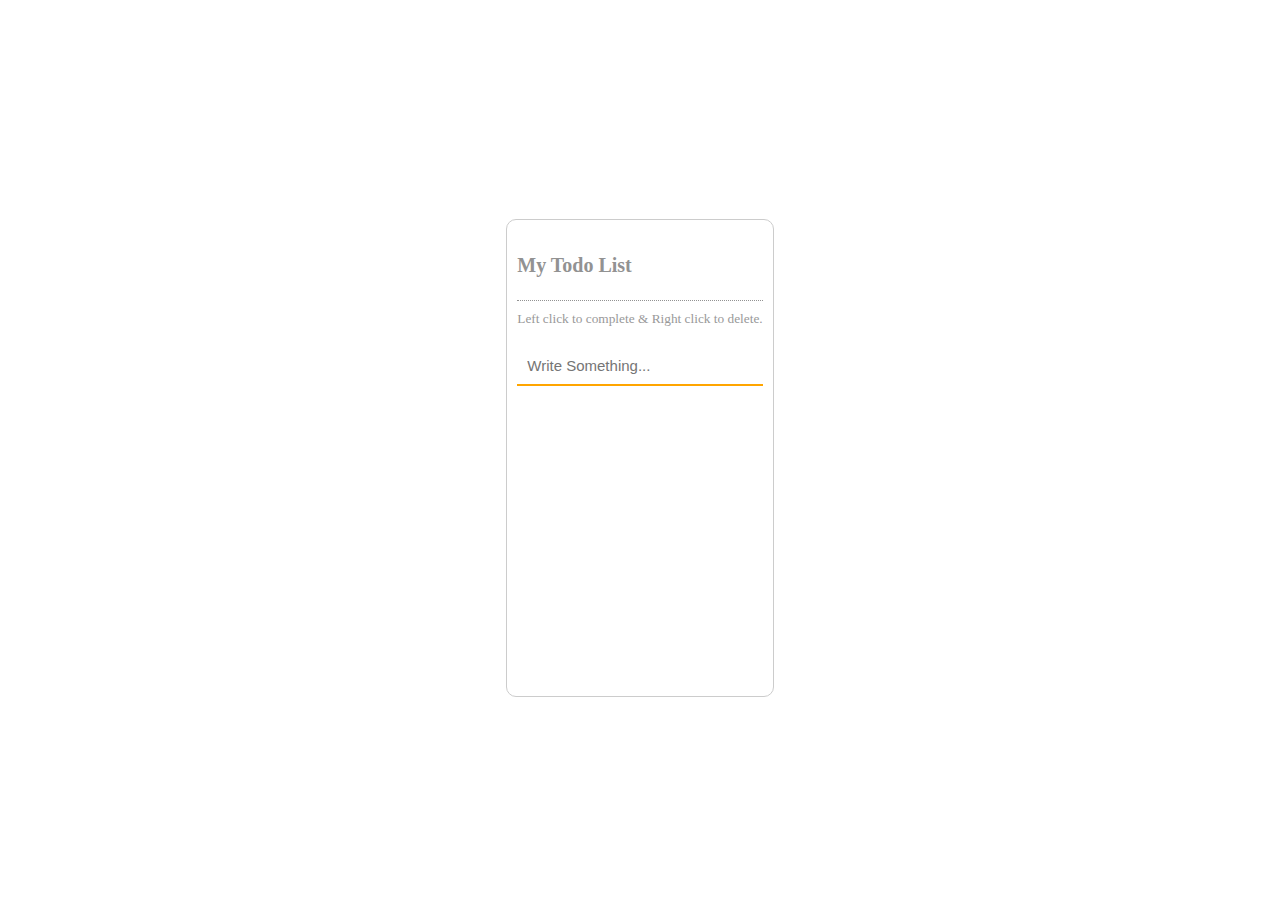
<file: l10todolist/index.html>
<!DOCTYPE html>
<html>
<head>
    <title>Todo List</title>
    <link rel="stylesheet" href="https://cdnjs.cloudflare.com/ajax/libs/font-awesome/6.2.0/css/all.min.css" integrity="sha512-xh6O/CkQoPOWDdYTDqeRdPCVd1SpvCA9XXcUnZS2FmJNp1coAFzvtCN9BmamE+4aHK8yyUHUSCcJHgXloTyT2A==" crossorigin="anonymous" referrerpolicy="no-referrer" />
    <link href="style.css" rel="stylesheet" type="text/css">
</head>
<body>
    
    <div class="container">

        <h3>My Todo List</h3>
        <small>Left click to complete & Right click to delete.</small>

        <form id="form" class="form" action="" method="">
            <div class="form-group">
                <input type="text" name="textbox" id="textbox" class="form-control" placeholder="Write Something..." autocomplete="off">
            </div>
        </form>

        <ul id="list-group" class="list-group">
            <!-- <li class="done">Have to cook</li>
            <li>Have to read</li> -->
        </ul>

    </div>

    <script src="app.js" type="text/javascript"></script>
</body>
</html>
</file>
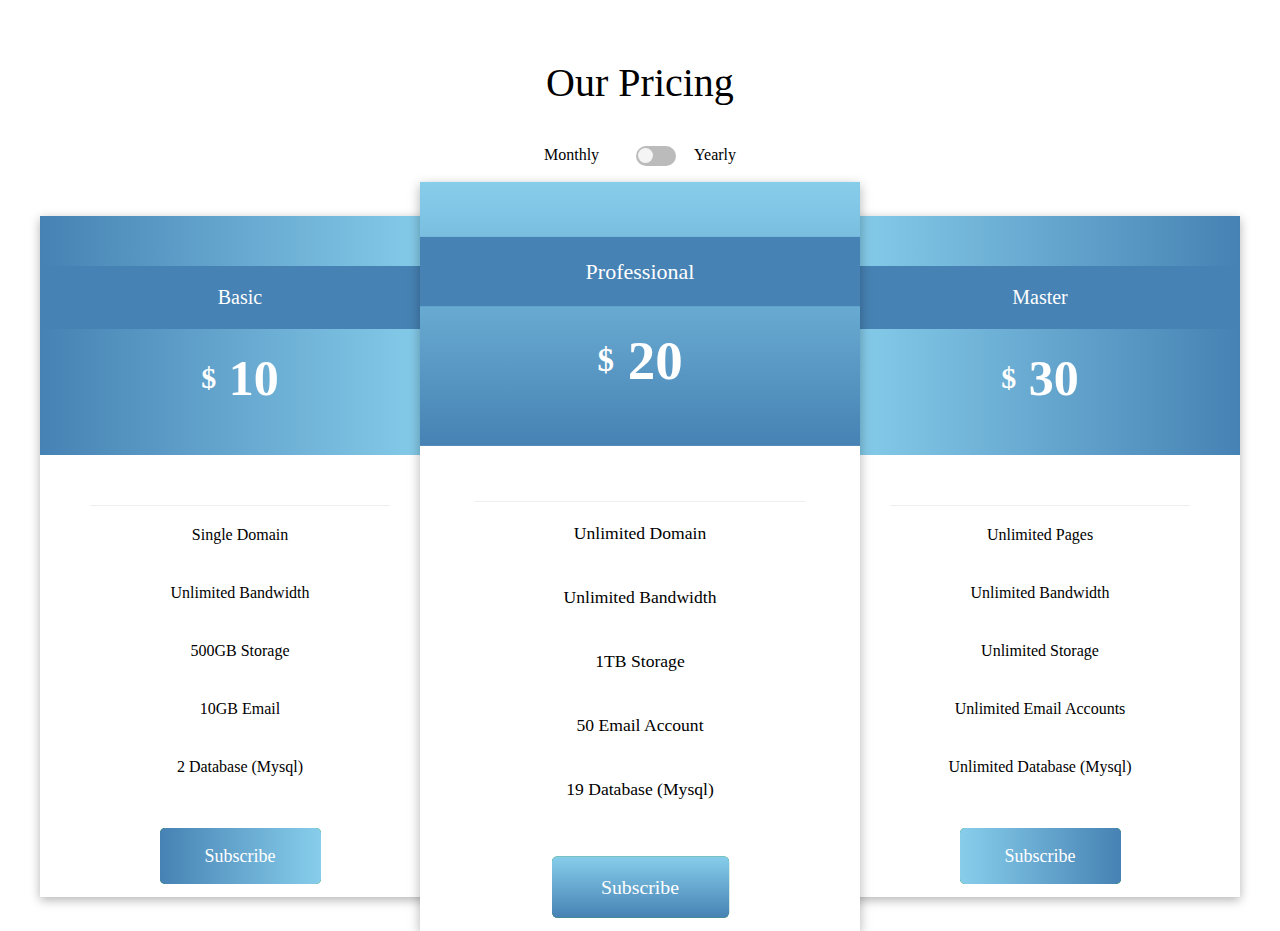
<file: l11pricingcardbox/index.html>
<!DOCTYPE html>
<html>
<head>
    <title>Pricing Card Box</title>
    <link href="style.css" rel="stylesheet" type="text/css">
</head>
<body>
   
    <div class="container">

        <div class="title">
            <h3>Our Pricing</h3>
            <div class="toggle-container">
                <p>Monthly</p>

                <input type="checkbox" name="toogle-checkbox" id="toggle-checkbox" class="toggle-checkbox">
                <label for="toggle-checkbox" id="toggle-label" class="toggle-label"><div class="ball"></div></label>

                <p>Yearly</p>
            </div>
        </div>

        <div class="price-container">

            <div class="price-box">

                <div class="box box1">
                     <p>Basic</p>
                     <h3><span>$</span><span id="basic"> 10</span></h3>
                </div>

                <div class="price-list">

                    <ul class="list-group">
                        <li>Single Domain</li>
                        <li>Unlimited Bandwidth</li>
                        <li>500GB Storage</li>
                        <li>10GB Email</li>
                        <li>2 Database (Mysql)</li>
                    </ul>

                    <a href="javascript:void(0);" class="btn btn1">Subscribe</a>

                </div>

            </div>


            <div class="price-box">

                <div class="box box2">
                     <p>Professional</p>
                     <h3><span>$</span><span id="prof"> 20</span></h3>
                </div>

                <div class="price-list">

                    <ul class="list-group">
                        <li>Unlimited Domain</li>
                        <li>Unlimited Bandwidth</li>
                        <li>1TB Storage</li>
                        <li>50 Email Account</li>
                        <li>19 Database (Mysql)</li>
                    </ul>

                    <a href="javascript:void(0);" class="btn btn2">Subscribe</a>

                </div>

            </div>


            <div class="price-box">

                <div class="box box3">
                     <p>Master</p>
                     <h3><span>$</span><span id="mst"> 30</span></h3>
                </div>

                <div class="price-list">

                    <ul class="list-group">
                        <li>Unlimited Pages</li>
                        <li>Unlimited Bandwidth</li>
                        <li>Unlimited Storage</li>
                        <li>Unlimited Email Accounts</li>
                        <li>Unlimited Database (Mysql)</li>
                    </ul>

                    <a href="javascript:void(0);" class="btn btn3">Subscribe</a>

                </div>

            </div>

        </div>

    </div>
    
    <script src="app.js" type="text/javascript"></script>
</body>
</html>
</file>
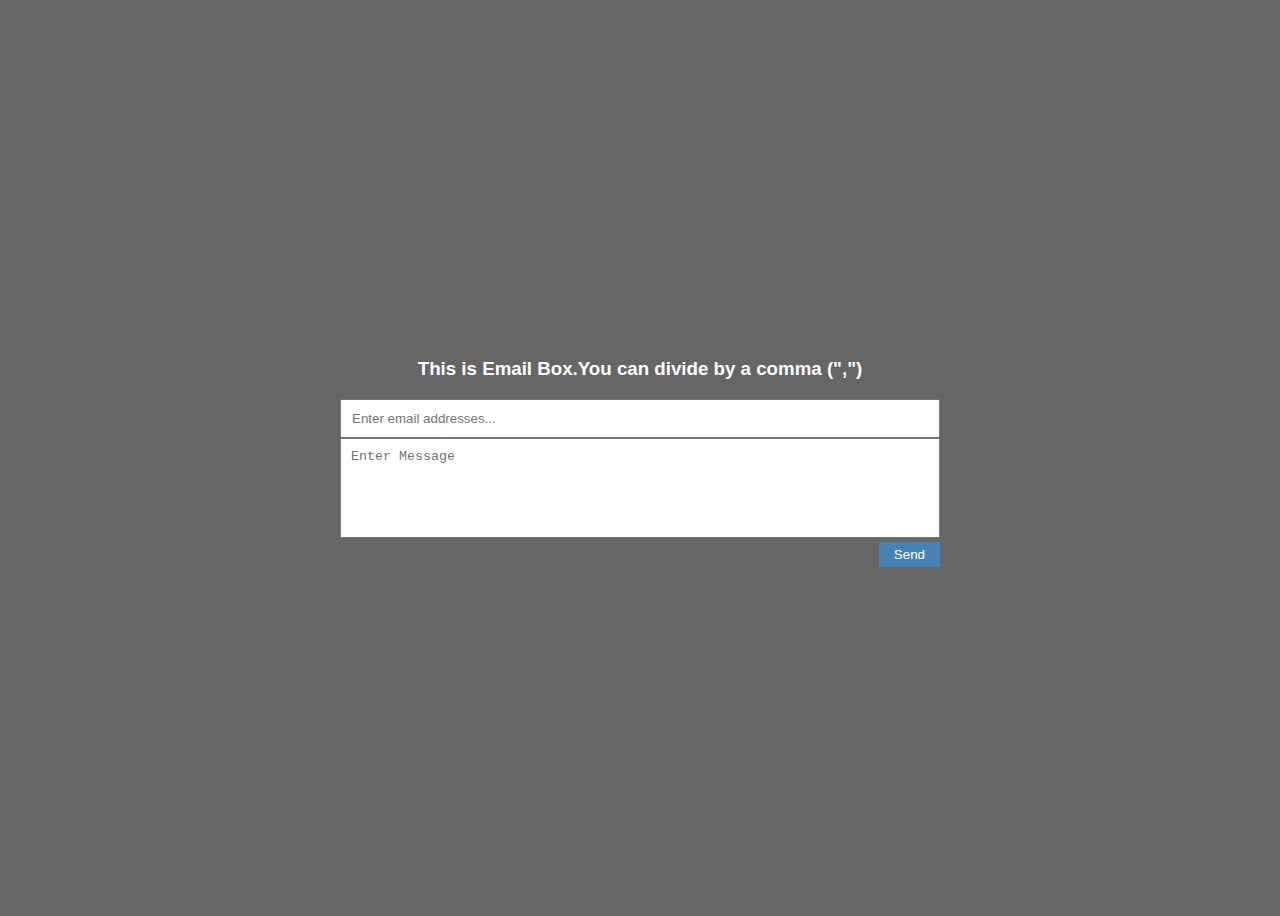
<file: l12emailbox/index.html>
<!DOCTYPE html>
<html>
<head>
    <title>Email Box</title>
    <link href="style.css" rel="stylesheet" type="text/css">
</head>
<body>
    
    <div class="container">
        <h3>This is Email Box.You can divide by a comma (",")</h3>

        <form class="form" action="" method="">
            <input type="text" name="emails[]" id="emails" class="form-control" placeholder="Enter email addresses...">
            <textarea class="form-control" placeholder="Enter Message"></textarea>
            <div class="justify-content-end">
                <button type="submit" class="btn">Send</button>
            </div>

            <div class="email-container">
                <!-- <span class="email-item">Sample One</span>
                <span class="email-item">Sample Two</span>
                <span class="email-item">Sample Three</span>
                <span class="email-item">Sample Four</span> -->
            </div>
        </form>
    </div>

    <script src="app.js" type="text/javascript"></script>
</body>
</html>
</file>
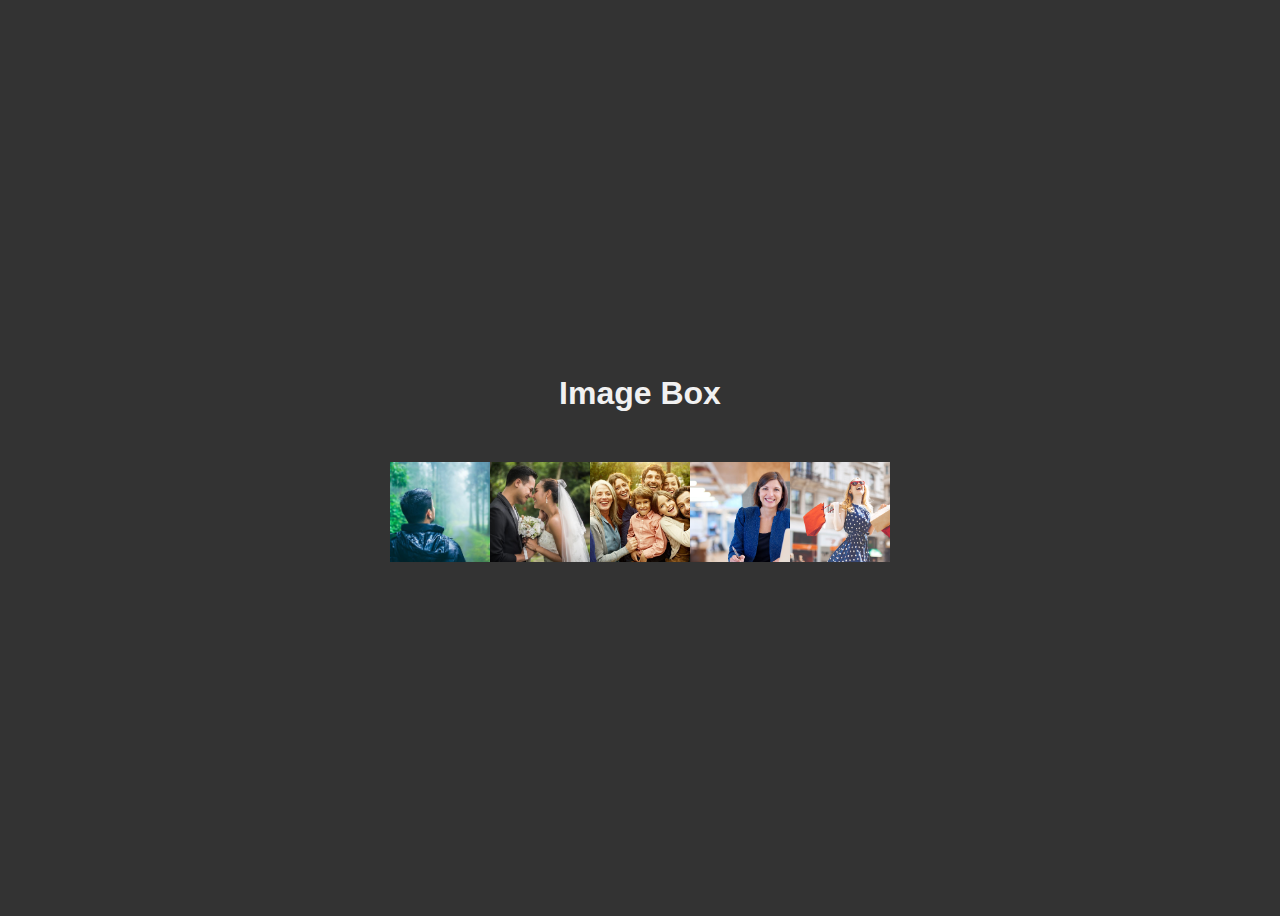
<file: l13imagebox/index.html>
<!DOCTYPE html>
<html>
<head>
    <title>Image Box</title>
    <link rel="stylesheet" href="https://cdnjs.cloudflare.com/ajax/libs/font-awesome/5.15.4/css/all.min.css" integrity="sha512-1ycn6IcaQQ40/MKBW2W4Rhis/DbILU74C1vSrLJxCq57o941Ym01SwNsOMqvEBFlcgUa6xLiPY/NS5R+E6ztJQ==" crossorigin="anonymous" referrerpolicy="no-referrer" />
    <link href="style.css" rel="stylesheet" type="text/css">
</head>
<body>
    
    <h1>Image Box</h1>

    <div class="container">

        <div class="imgbox">

            <img src="./img/photo1.jpg" class="img" alt="photo1">
            <button type="button" class="btn-close">&times;</button>
            <h3 class="title"><span>Beauty</span> Place</h3>

            <div class="content">
                <button type="button" class="btn"><i class="fas fa-bell"></i>Subscribe Now</button>
                <p>Lorem Ipsum is simply dummy text of the printing and typesetting industry.</p>
            </div>

        </div>

        <div class="imgbox">

            <img src="./img/photo2.jpg" class="img" alt="photo2">
            <button type="button" class="btn-close">&times;</button>
            <h3 class="title"><span>Beauty</span> Place</h3>

            <div class="content">
                <button type="button" class="btn"><i class="fas fa-bell"></i>Subscribe Now</button>
                <p>Lorem Ipsum is simply dummy text of the printing and typesetting industry.</p>
            </div>

        </div>

        <div class="imgbox">

            <img src="./img/photo3.jpg" class="img" alt="photo3">
            <button type="button" class="btn-close">&times;</button>
            <h3 class="title"><span>Beauty</span> Place</h3>

            <div class="content">
                <button type="button" class="btn"><i class="fas fa-bell"></i>Subscribe Now</button>
                <p>Lorem Ipsum is simply dummy text of the printing and typesetting industry.</p>
            </div>

        </div>

        <div class="imgbox">

            <img src="./img/photo4.jpg" class="img" alt="photo4">
            <button type="button" class="btn-close">&times;</button>
            <h3 class="title"><span>Beauty</span> Place</h3>

            <div class="content">
                <button type="button" class="btn"><i class="fas fa-bell"></i>Subscribe Now</button>
                <p>Lorem Ipsum is simply dummy text of the printing and typesetting industry.</p>
            </div>

        </div>

        <div class="imgbox">

            <img src="./img/photo5.jpg" class="img" alt="photo5">
            <button type="button" class="btn-close">&times;</button>
            <h3 class="title"><span>Beauty</span> Place</h3>

            <div class="content">
                <button type="button" class="btn"><i class="fas fa-bell"></i>Subscribe Now</button>
                <p>Lorem Ipsum is simply dummy text of the printing and typesetting industry.</p>
            </div>

        </div>

    </div>

    <script src="app.js" type="text/javascript"></script>
</body>
</html>
</file>
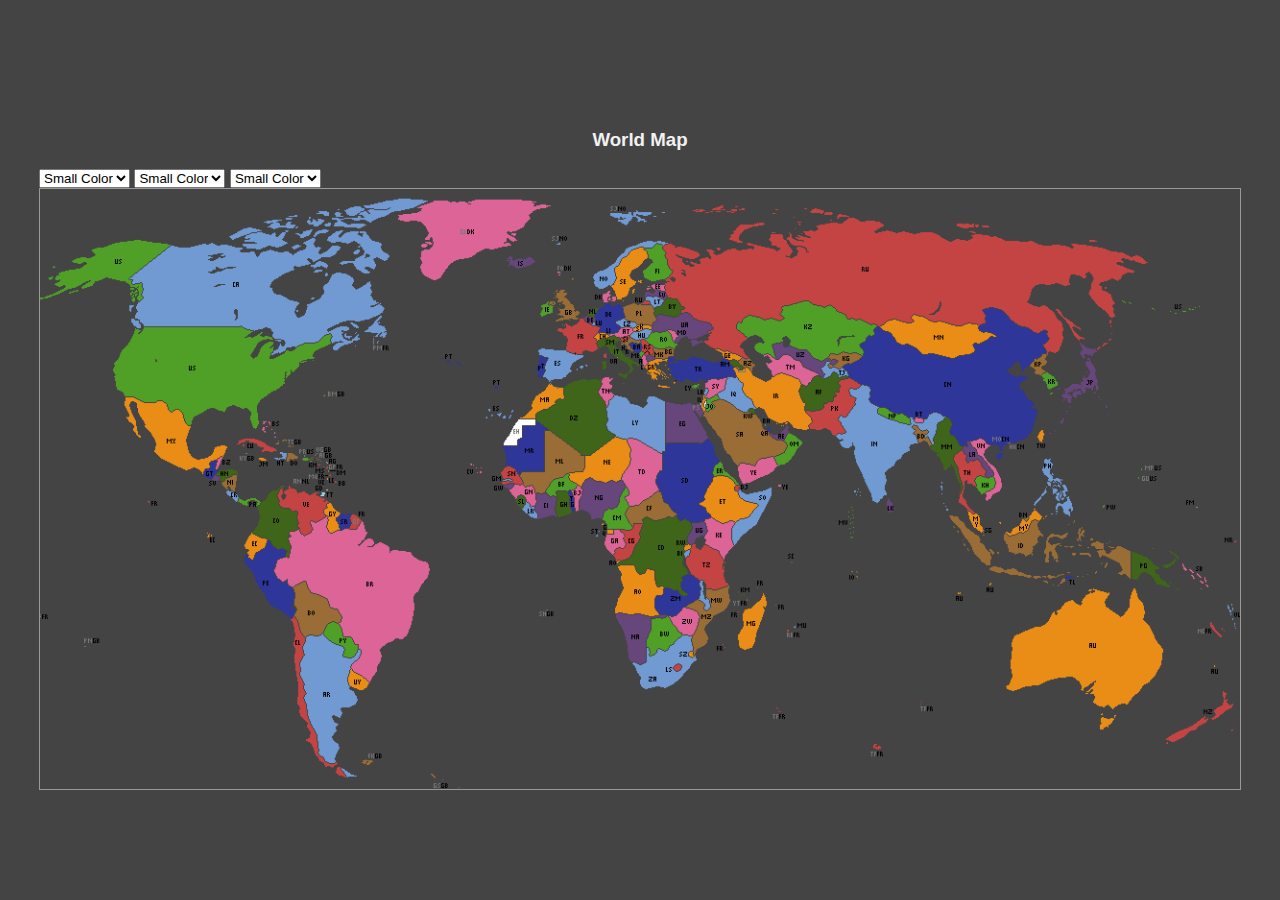
<file: l14clickposition/index.html>
<!DOCTYPE html>
<html>
<head>
    <title>Click Position</title>
    <link href="./style.css" rel="stylesheet" type="text/css">
</head>
<body>
    
    <div class="container">

        <h3>World Map</h3>

        <div>

            <select name="smallcolor" id="smallcolor" class="smallcolor">
                <option selected disabled>Small Color</option>
                <option value="red">Red</option>
                <option value="green">Green</option>
                <option value="blue">Blue</option>
                <option value="skyblue">Skyblue</option>
                <option value="steelblue">Steelblue</option>
                <option value="white">White</option>
                <option value="black">Black</option>
                <option value="pink">Pink</option>
                <option value="yellow">Yellow</option>
            </select>

            <select name="mediumcolor" id="mediumcolor" class="mediumcolor">
                <option selected disabled>Small Color</option>
                <option value="red">Red</option>
                <option value="green">Green</option>
                <option value="blue">Blue</option>
                <option value="skyblue">Skyblue</option>
                <option value="steelblue">Steelblue</option>
                <option value="white">White</option>
                <option value="black">Black</option>
                <option value="pink">Pink</option>
                <option value="yellow">Yellow</option>
            </select>

            <select name="largecolor" id="largecolor" class="largecolor">
                <option selected disabled>Small Color</option>
                <option value="red">Red</option>
                <option value="green">Green</option>
                <option value="blue">Blue</option>
                <option value="skyblue">Skyblue</option>
                <option value="steelblue">Steelblue</option>
                <option value="white">White</option>
                <option value="black">Black</option>
                <option value="pink">Pink</option>
                <option value="yellow">Yellow</option>
            </select>

        </div>

        <div class="map-container">
            <!-- <span class="circle"></span> -->
        </div>

    </div>

    <script src="./app.js" type="text/javascript"></script>
</body>
</html>
</file>
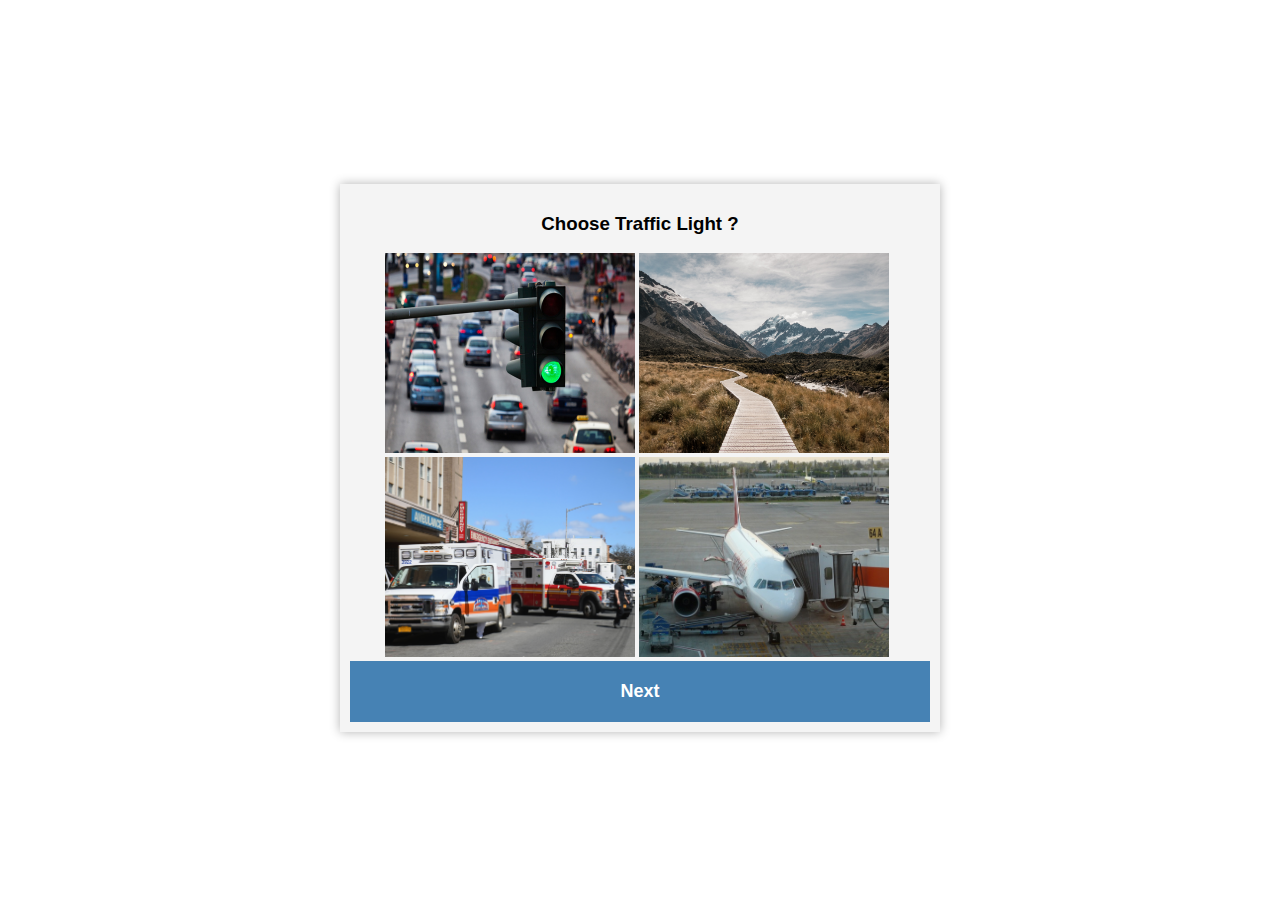
<file: l15verifyimagebox/index.html>
<!DOCTYPE html>
<html>
<head>
   <title>Verify Image Box</title>
   <link href="style.css" rel="stylesheet" type="text/css">
</head>
<body>
    
    <div class="container">

        <h3 class="question">Question Area</h3>

        <div class="imgbox">
            <input type="radio" id="a" name="answer" class="answer" hidden><label for="a"><img src="./img/traffic.jpg" alt="image" id="a_img"></label>
            <input type="radio" id="b" name="answer" class="answer" hidden><label for="b"><img src="./img/traffic.jpg" alt="image" id="b_img"></label>
            <input type="radio" id="c" name="answer" class="answer" hidden><label for="c"><img src="./img/traffic.jpg" alt="image" id="c_img"></label>
            <input type="radio" id="d" name="answer" class="answer" hidden><label for="d"><img src="./img/traffic.jpg" alt="image" id="d_img"></label>
        </div>

        <button type="button" class="btn">Next</button>

    </div>

    <script src="app.js" type="text/javascript"></script>
</body>
</html>
</file>
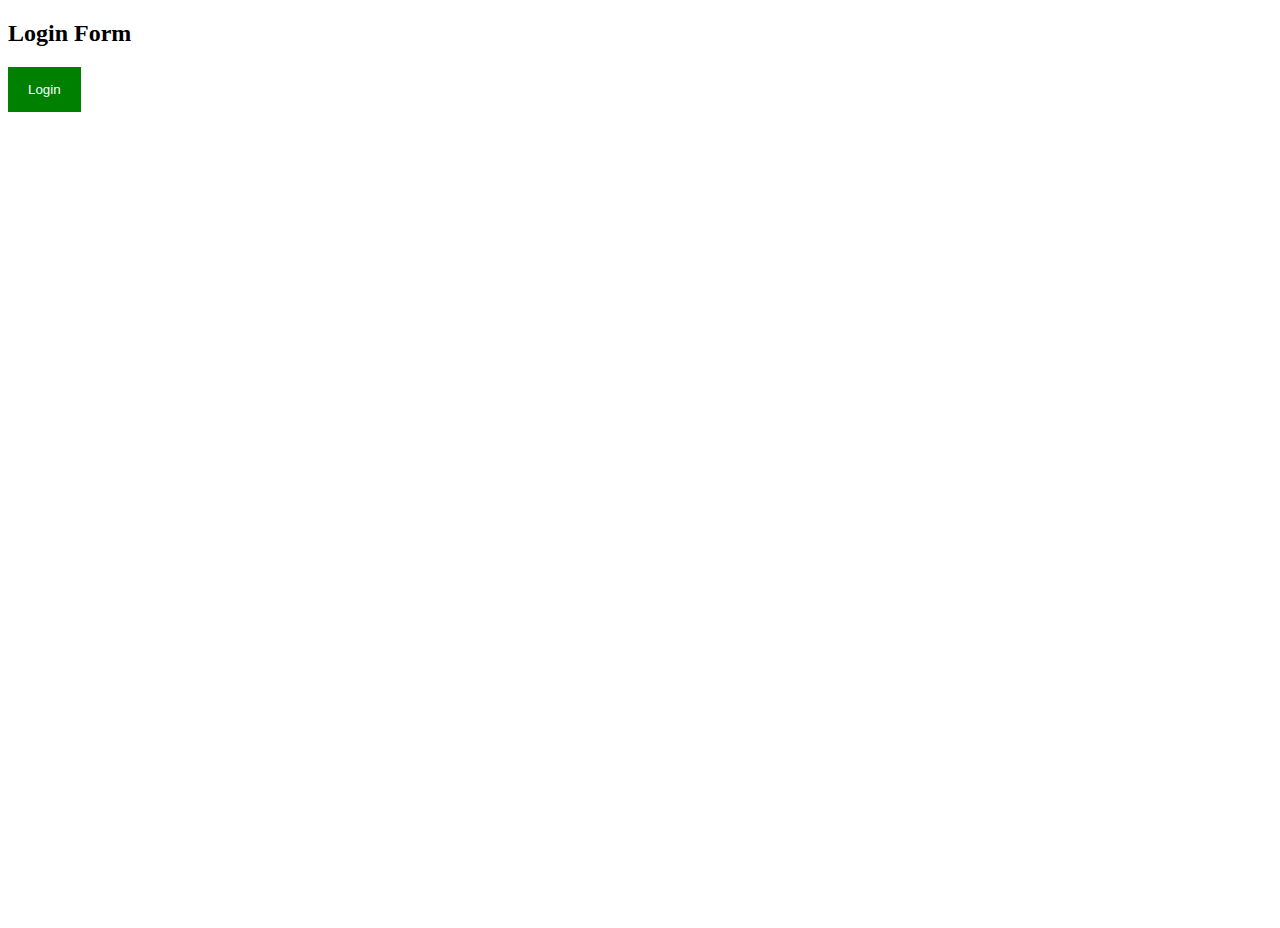
<file: l6modalbox/index.html>
<!DOCTYPE html>
<html>
<head>
    <title>Modal Box</title>
    <link href="style.css" rel="stylesheet" type="text/css">
</head>
<body>

    <div class="container">
        <h2>Login Form</h2>

        <button type="button" id="btn-modal" class="btn">Login</button>

        <!-- START MODAL AREA -->
            <!-- Start Login Modal -->
            <div id="loginmodal" class="modal fade">

                <div class="modal-dialog">
                    <div class="modal-content">

                        <div class="modal-header">
                            <span class="btn-close">&times;</span>
                            <img src="avatar.png" class="avatar" alt="avatar">
                        </div>

                        <div class="modal-body">
                            <form action="" method="">

                                <div class="form-group">
                                    <label for="username">Username</label>
                                    <input type="text" name="username" id="username" autocomplete="off" class="form-control" placeholder="Enter Username" required>
                                </div>

                                <div class="form-group">
                                    <label for="password">Password</label>
                                    <input type="password" name="username" id="password" autocomplete="off" class="form-control" placeholder="Enter Password" required>
                                </div>

                                <div class="d-grid">
                                    <button type="submit" class="btn">Login</button>
                                </div>

                                <label>
                                    <input type="checkbox" name="rememberme" id="rememberme" class="checkbox"> Remember Me
                                </label>

                            </form>
                        </div>

                        <div class="modal-footer">
                            <span class="forgot">Forgot <a href="javascript:void(0)">password?</a></span>
                        </div>

                    </div>
                </div>

            </div>
            <!-- End Login Modal -->
        <!-- END MODAL AREA -->
    </div>
    
    <script src="app.js" type="text/javascript"></script>
</body>
</html>
</file>
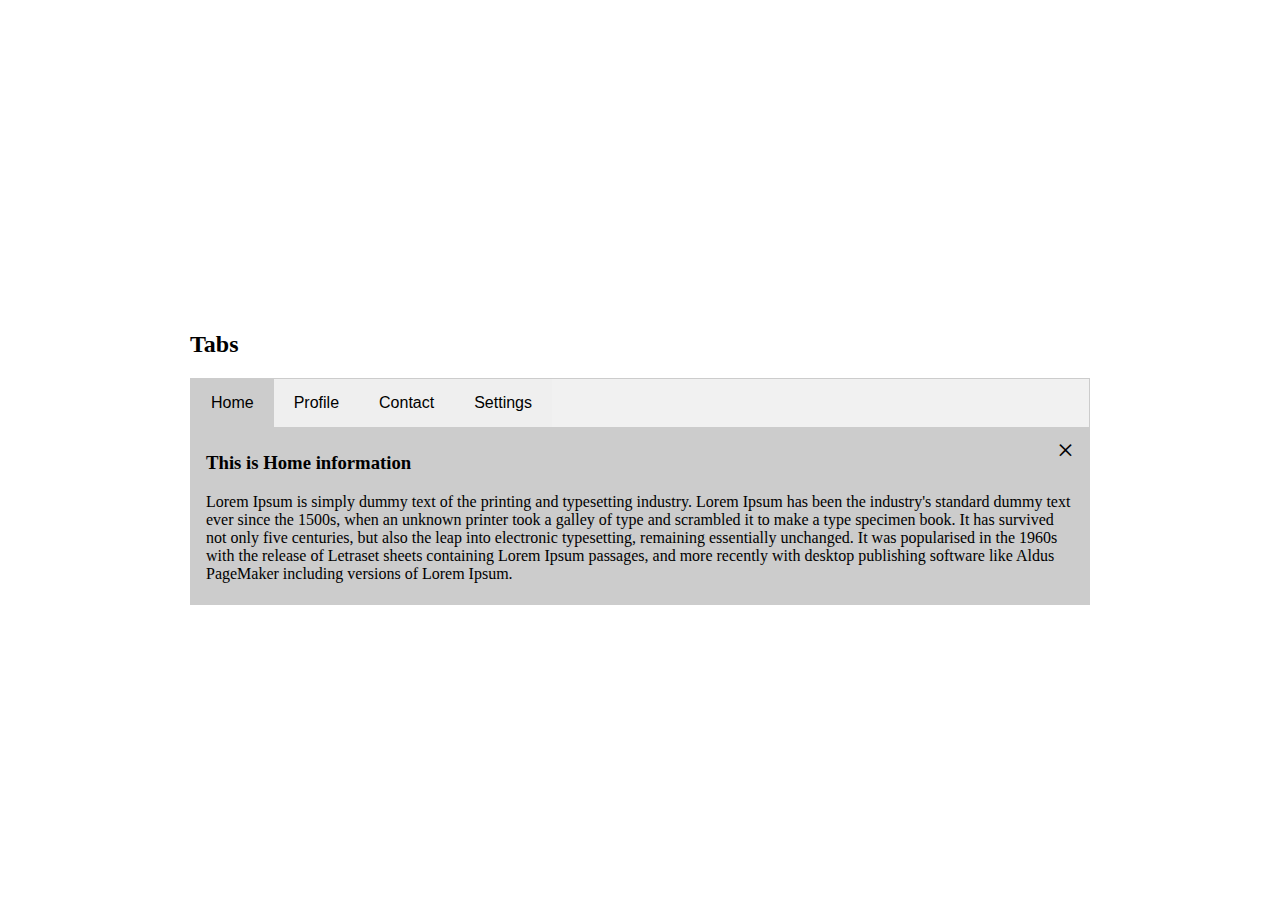
<file: l7tabs/index.html>
<!DOCTYPE html>
<html>
<head>
    <title>Tabs</title>
    <link href="style.css" rel="stylesheet" type="text/css">
</head>
<body>
    
    <div class="container">

        <h2>Tabs</h2>

        <ul class="nav">
            <li class="nav-item">
                <button type="button" id="autoclick" class="tablinks" onclick="gettab(event, 'home')">Home</button>
            </li>
            <li class="nav-item">
                <button type="button" class="tablinks" onclick="gettab(event, 'profile')">Profile</button>
            </li>
            <li class="nav-item">
                <button type="button" class="tablinks" onclick="gettab(event, 'contact')">Contact</button>
            </li>
            <li class="nav-item">
                <button type="button" class="tablinks" onclick="gettab(event, 'settings')">Settings</button>
            </li>
        </ul>

        <div class="tab-content">

            <div id="home" class="tab-pane">
                <span class="btn-close">&times;</span>
                <h3>This is Home information</h3>
                <p>Lorem Ipsum is simply dummy text of the printing and typesetting industry. Lorem Ipsum has been the industry's standard dummy text ever since the 1500s, when an unknown printer took a galley of type and scrambled it to make a type specimen book. It has survived not only five centuries, but also the leap into electronic typesetting, remaining essentially unchanged. It was popularised in the 1960s with the release of Letraset sheets containing Lorem Ipsum passages, and more recently with desktop publishing software like Aldus PageMaker including versions of Lorem Ipsum.</p>
            </div>

            <div id="profile" class="tab-pane">
                <span class="btn-close">&times;</span>
                <h3>This is Profile information</h3>
                <p>Lorem Ipsum is simply dummy text of the printing and typesetting industry. Lorem Ipsum has been the industry's standard dummy text ever since the 1500s, when an unknown printer took a galley of type and scrambled it to make a type specimen book. It has survived not only five centuries, but also the leap into electronic typesetting, remaining essentially unchanged. It was popularised in the 1960s with the release of Letraset sheets containing Lorem Ipsum passages, and more recently with desktop publishing software like Aldus PageMaker including versions of Lorem Ipsum.</p>
            </div>

            <div id="contact" class="tab-pane">
                <span class="btn-close">&times;</span>
                <h3>This is Contact information</h3>
                <p>Lorem Ipsum is simply dummy text of the printing and typesetting industry. Lorem Ipsum has been the industry's standard dummy text ever since the 1500s, when an unknown printer took a galley of type and scrambled it to make a type specimen book. It has survived not only five centuries, but also the leap into electronic typesetting, remaining essentially unchanged. It was popularised in the 1960s with the release of Letraset sheets containing Lorem Ipsum passages, and more recently with desktop publishing software like Aldus PageMaker including versions of Lorem Ipsum.</p>
            </div>

            <div id="settings" class="tab-pane">
                <span class="btn-close">&times;</span>
                <h3>This is Settings information</h3>
                <p>Lorem Ipsum is simply dummy text of the printing and typesetting industry. Lorem Ipsum has been the industry's standard dummy text ever since the 1500s, when an unknown printer took a galley of type and scrambled it to make a type specimen book. It has survived not only five centuries, but also the leap into electronic typesetting, remaining essentially unchanged. It was popularised in the 1960s with the release of Letraset sheets containing Lorem Ipsum passages, and more recently with desktop publishing software like Aldus PageMaker including versions of Lorem Ipsum.</p>
            </div>

        </div>

    </div>

    <script src="app.js" type="text/javascript"></script>
</body>
</html>
</file>
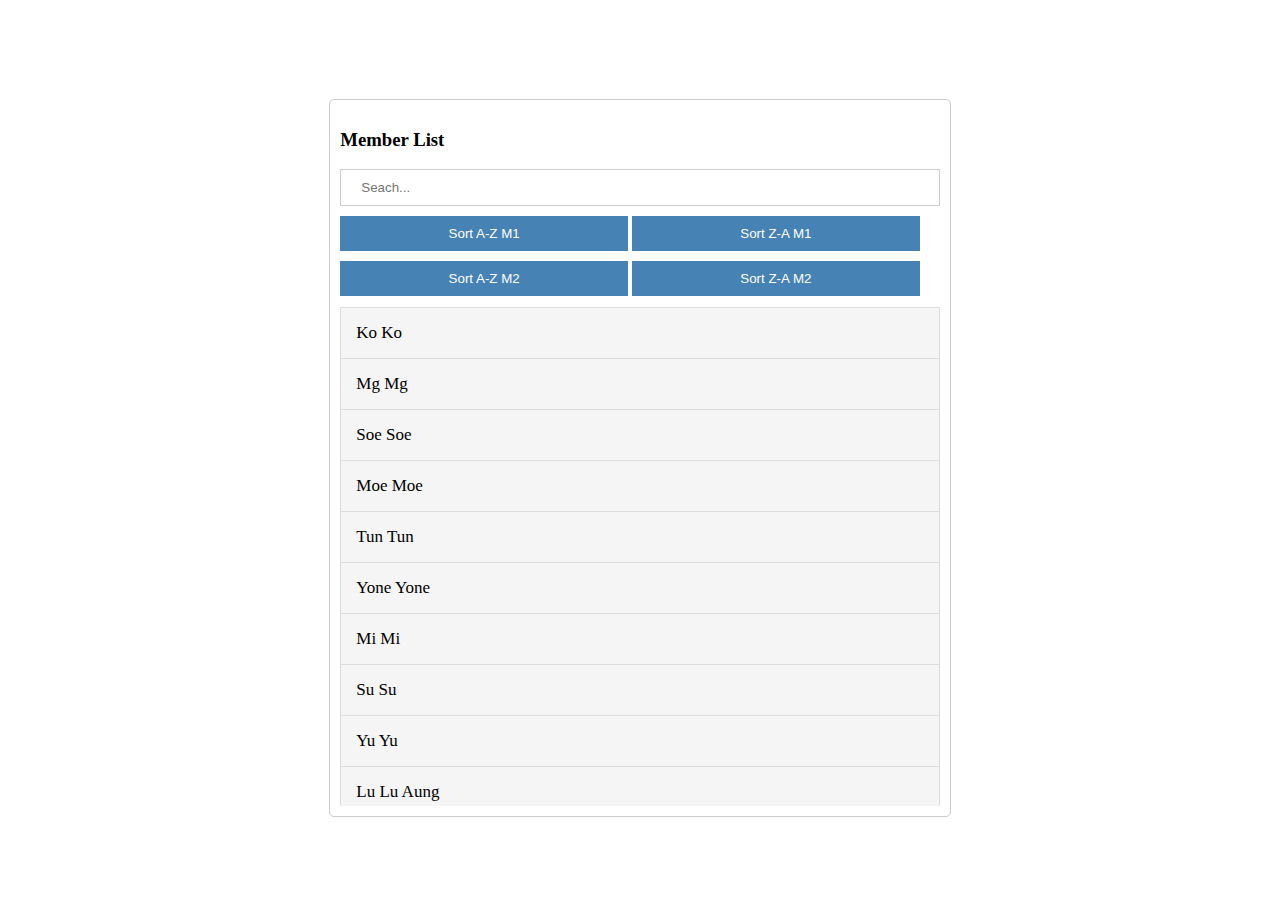
<file: l8filter/index.html>
<!DOCTYPE html>
<html>
<head>
    <title>Filter</title>
    <link href="style.css" rel="stylesheet" type="text/css">
</head>
<body>
    
    <div class="container">

        <h3>Member List</h3>

        <input type="text" name="search" id="search" class="form-control" placeholder="Seach..." />

        <button type="button" id="sortazm1" class="btn">Sort A-Z M1</button>
        <button type="button" id="sortzam1" class="btn">Sort Z-A M1</button>
        <button type="button" id="sortazm2" class="btn">Sort A-Z M2</button>
        <button type="button" id="sortzam2" class="btn">Sort Z-A M2</button>

        <ul id="members" class="list-group"> 
            <li><a href="javascript:void(0);">Ko Ko</a></li>
            <li><a href="javascript:void(0);">Mg Mg</a></li>
            <li><a href="javascript:void(0);">Soe Soe</a></li>
            <li><a href="javascript:void(0);">Moe Moe</a></li>
            <li><a href="javascript:void(0);">Tun Tun</a></li>
            <li><a href="javascript:void(0);">Yone Yone</a></li>
            <li><a href="javascript:void(0);">Mi Mi</a></li>
            <li><a href="javascript:void(0);">Su Su</a></li>
            <li><a href="javascript:void(0);">Yu Yu</a></li>
            <li><a href="javascript:void(0);">Lu Lu Aung</a></li>
            <li><a href="javascript:void(0);">Aye Aye</a></li>
            <li><a href="javascript:void(0);">Hnin Mya</a></li>
            <li><a href="javascript:void(0);">Aye Mya</a></li>
            <li><a href="javascript:void(0);">Mya Mya</a></li>
            <li><a href="javascript:void(0);">Kyal Sin</a></li>
            <li><a href="javascript:void(0);">Ya Min</a></li>
            <li><a href="javascript:void(0);">Zaw Zaw</a></li>
            <li><a href="javascript:void(0);">Kyaw Kyaw</a></li>
            <li><a href="javascript:void(0);">Aung Aung</a></li>
            <li><a href="javascript:void(0);">Thiha</a></li>
        </ul>

    </div>

    <script src="app.js" type="text/javascript"></script>
</body>
</html>

<!-- 24PN -->
</file>
<file: l10todolist/style.css>
*{
    box-sizing: border-box;
}

body{
    height: 100vh;

    display: grid;
    place-items: center;
}

.container{
    border: 1px solid #ccc;
    border-radius: 10px;
    padding: 10px;
}

h3{
    color: #777;
    font-size: 20px;
    opacity: .8;
    border-bottom: 1px dotted #777;
    line-height: 70px;

    margin: 0;
    padding: 0;
}

small{
    color: #999;
    text-align: right;
    margin-top: 10px;

    display: block;
}

.form{
    margin-top: 20px;
}

.form-control{
    width: 100%;
    font-size: 15px;
    border: 0;
    border-bottom: 2px solid orange;
    padding: 10px;

    transition: all .8s;
}

.form-control:focus{
    outline: none;
    border-bottom: 2px solid blue;
}

.list-group{
    height: 300px;
    list-style: none;

    padding: 0;
    margin: 0;

    overflow-y: scroll;
}

.list-group li{
    background-color: #f3f3f3;
    font-size: 15px;
    border: 1px solid #ddd;
    padding: 15px;

    margin-top: -1px;

    cursor: pointer;
}

.list-group li:hover{
    background-color: #f1f1f1;
}

.list-group li.done{
    color: #777;
    font-style: italic;
    text-decoration: line-through;
}

.list-group li.done::after{
    content: '\f00c';
    font-family: FontAwesome;
    float: right;
}
</file>
<file: l11pricingcardbox/style.css>
:root{
    --colr1: linear-gradient(
        to right,
        steelblue,
        skyblue
    );

    --colr2: linear-gradient(
        to top,
        steelblue,
        skyblue
        );

    --colr3: linear-gradient(
        to left,
        steelblue,
        skyblue
    );
}

body{
    height: 100vh;

    display: grid;
    place-items: center;
}

.title{
    margin-bottom: 50px;
}

.title h3{
    font-size: 40px;
    font-weight: 300;
    text-align: center;
}

.toggle-container{
    display: flex;
    justify-content: center;
}

.toggle-container > *{
    margin: 0 3px;
}

.toggle-checkbox{
    visibility: hidden;
}

.toggle-checkbox:checked + .toggle-label{
    background-color: steelblue;
}

.toggle-label{
    width: 40px;
    height: 20px;

    background-color: #bbb;
    border-radius: 50px;
    margin: 0 15px;
    cursor: pointer;

    position: relative;
}

.toggle-label .ball{
    width: 15px;
    height: 15px;
    background-color: #f4f4f4;
    border-radius: 50%;

    position: absolute;
    left: 2px;
    top: 2.5px;

    animation: offani .3s linear;
}

.toggle-checkbox:checked + .toggle-label .ball{
    animation: onani .3s linear forwards;
}

@keyframes onani{

    0%{
        transform: translate(0px) scale(1);
    }

    50%{
        transform: translate(10px) scale(1.2);
    }

    100%{
        transform: translate(18px) scale(1);
    }

}

@keyframes offani{

    0%{
        transform: translate(18px) scale(1);
    }

    50%{
        transform: translate(10px) scale(1.2);
    }

    100%{
        transform: translate(0px) scale(1);
    }

}

.price-container{
    display: flex;
}

.box{
    color: #fff;
}

.price-box{
    background-color: #fff;
    width: 400px;
    text-align: center;
    box-shadow: 0 3px 10px rgba(0,0,0,.3);

    padding-bottom: 30px;
}

.price-box p{
    font-size: 20px;
    background-color: steelblue;
    padding: 20px 0;
}

.price-box h3 span{
    font-size: 30px;

    vertical-align: middle;
}

.price-box h3 span:nth-of-type(2){
    font-size: 50px;
}

.price-list .list-group{
    list-style: none;
    padding: 0;
    margin: 50px;
}

.price-list .list-group li{
    font-size: 16px;
    padding: 20px 0;
    border-radius: 10x solid #eee;
}

.price-box .list-group li:first-child{
    border-top: 1px solid #eee;
}

.price-list .btn{
    text-decoration: none;
    background-color: green;
    color: #fff;
    font-size: 18px;
    padding: 18px 45px;
    border-radius: 5px;

    transition: font-size .3s ease-in;
}

.price-list .btn:hover{
    font-size: 20px;
}

.box{
    padding: 30px 0;
}

.box1, .btn1{
    background: var(--colr1);
}

.box2, .btn2{
    background: var(--colr2);
}

.box3, .btn3{
    background: var(--colr3);
}

.price-box:nth-of-type(2){
    transform: scale(1.1);
}
</file>
<file: l12emailbox/style.css>
*{
    box-sizing: border-box;
}

body{
    font-family: sans-serif;
    background-color: #666;
    height: 100vh;

    display: grid;
    place-items: center;
}

.container{
    width: 600px;
}

h3{
    color: #fff;
    text-align: center;
}

.form-control{
    width: 100%;
    padding: 10px;
}

.form-control:focus{
    outline: none;
}

textarea{
    width: 100%;
    height: 100px;

    resize: none;
    overflow-y: scroll;
}

.justify-content-end{
    display: flex;
    justify-content: end;
}

.btn{
    background-color: steelblue;
    color: #fff;
    border: 0;
    padding: 5px 15px;
    margin: 0 0 10px;
}

.email-item{
    background-color: steelblue;
    color: #fff;
    font-size: 14px;
    padding: 5px 15px;
    margin: 0 5px;
}
</file>
<file: l13imagebox/style.css>
body{
    font-family: sans-serif;
    height: 100vh;
    background-color: #333;

    display: flex;
    justify-content: center;
    align-items: center;
    flex-direction: column;
}

h1{
    color: #f1f1f1;
    margin-bottom: 50px;
}

.container{
    width: auto;

    display: flex;
    justify-content: center;
    align-items: center;
}

.imgbox{
    width: 100px;
    height: 100px;

    position: relative;

    overflow: hidden;

    transition: width .3s,height 1s;
}

.imgbox .img{
    width: 100%;
    height: 100%;

    object-fit: cover;
}

.imgbox.show{
    width: 400px;
    height: 400px;

    box-shadow: 3px 3px 20px grey;
}

.imgbox .title{
    width: 100%;
    /* background-color: green; */
    font-size: 30px;

    padding: 20px;
    margin: 0;

    position: absolute;
    left: 0;
    top: 0;

    transform: translateX(-300%);

    transition: transform .6s;
}

.imgbox .title span{
    background-color: red;
    color: #fff;
    padding: 5px;
}

.imgbox .content{
    width: 100%;
    height: 20%;
    background-color: #000;
    color: #fff;
    font-size: 12px;
    text-align: center;

    position: absolute;
    left: 0;
    bottom: 0;

    transform: translateY(300%);

    transition: transform .6s;
}

.imgbox.show > *{
    transform: translate(0px,0px);
}


.btn-close{
    width: 30px;
    height: 30px;
    background: transparent;
    color: #fff;
    border-radius: 50%;
    border: 1px solid #fff;

    position: absolute;
    right: 10px;
    top: 10px;

    z-index: 1;

    display: none;
}

.btn-close:hover{
    border: 1px solid red;
}

.imgbox.show .btn-close{
    display: block;
}

.btn{
    background-color: red;
    color: #fff;
    border: none;
    padding: 5px;
    margin-top: 10px;
}
</file>
<file: l14clickposition/style.css>
:root{
    --small-color: #f8f8f8;
    --medium-color: #f4f4f4;
    --large-color: #f1f1f1;
}

body{
    font-family: sans-serif;
    background-color: #444;
    height: 100vh;

    display: flex;
    justify-content: center;
    align-items: center;

    margin: 0;
    overflow: hidden;
}

.container h3{
    color: #f1f1f1;
    text-align: center;
}

.map-container{
    width: 1200px;
    height: 600px;
    background-image: url(./map.png);
    background-repeat: no-repeat;
    background-position: center;
    background-size: cover;
    border: 1px solid #999;

    position: relative;

    overflow: hidden;
}

.map-container .circle{
    width: 30px;
    height: 30px;
    background-color: var(--small-color);
    border-radius: 50%;

    position: absolute;
    left: 50%;
    top: 50%;

    transform: translate(-50%,-50%) scale(0);

    animation-name: small;
    animation-duration: 2.5s;
    animation-iteration-count: infinite;
}

.map-container .circle::before{
    content: "";
    width: 100%;
    height: 100%;
    background-color: var(--medium-color);
    border-radius: 50%;

    position: absolute;
    left: 50%;
    top: 50%;

    transform: translate(-50%,-50%) scale(0);

    animation-name: medium;
    animation-duration: 2.5s;
    animation-iteration-count: infinite;
}

.map-container .circle::after{
    content: "";
    width: 100%;
    height: 100%;
    background-color: var(--large-color);
    border-radius: 50%;

    position: absolute;
    left: 50%;
    top: 50%;

    transform: translate(-50%,-50%) scale(0);

    animation-name: large;
    animation-duration: 2.5s;
    animation-iteration-count: infinite;
}

@keyframes small{
    to{
        transform: translate(-50%,-50%) scale(1);
        opacity: 0;
    }
}

@keyframes medium{
    to{
        transform: translate(-50%,-50%) scale(2);
        opacity: 0;
    }
}

@keyframes large{
    to{
        transform: translate(-50%,-50%) scale(3);
        opacity: 0;
    }
}
</file>
<file: l15verifyimagebox/style.css>
*{
    box-sizing: border-box;
}

body{
    font-family: sans-serif;
    height: 100vh;

    display: flex;
    justify-content: center;
    align-items: center;
}

.container{
    width: 600px;
    background-color: #f4f4f4;
    box-shadow: 0 0 10px rgba(0, 0, 0, .3);
    padding: 10px;
}

h3,h4{
    text-align: center;
}

.imgbox{
    width: 100%;
    margin-left: 35px;
}

label img{
    width: 250px;
    height: 200px;
    object-fit: cover;

    top: all .1s;
}

label img:hover{
    opacity: .8;
    filter: blur(1.5px);
}

.btn{
    width: 100%;
    background-color: steelblue;
    color: #fff;
    font-size: 18px;
    font-weight: bold;
    border: none;
    padding: 20px;
    cursor: pointer;
}

.btn:hover{
    background-color: darkblue;
}

.answer:checked + label  img{
    box-shadow: 5px 5px 10px rgba(0, 0, 0, .5);
    transform: scale(1.1);
}
</file>
<file: l6modalbox/style.css>
body{
    height: 100vh;
}

.btn{
    background-color: green;
    color: #fff;
    padding: 15px 20px;
    border: 0;
    cursor: pointer;
}

.btn:hover{
    opacity: .9;
}

.modal{
    width: 100%;
    height: 100%;
    background-color: rgba(0,0,0,0.3);

    position: fixed;
    top: 0;
    left: 0;

    z-index: 10;

    display: none;
}

.modal-dialog{
    width: 700px;

    position: absolute;
    left: 50%;
    top: 50%;

    transform: translate(-50%,-50%);
}

.modal-content{
    background-color: #f4f4f4;
    padding: 10px;
}

.modal-header{
    text-align: center;

    padding: 20px 0;

    position: relative;
}

.btn-close{
    font-size: 35px;

    position: absolute;
    right: 20px;
    top: 0;

    cursor: pointer;
}

.btn-close:hover{
    color: red;
}

img.avatar{
    width: 100px;
    border-radius: 50%;
}

.modal-body{
    margin: 15px 0;
}

.form-group label{
    font-weight: bold;
    display: block;
    margin: 0 5px;
}

input[class=form-control]{
    width: 100%;
    border: 1px solid #ddd;
    
    padding: 15px 20px;
    box-sizing: border-box;
}

input[class=form-control]:focus{
    outline: none;
}

.d-grid .btn{
    width: 100%;
    margin: 10px 0; 
}

.modal.footer{
    border-top: 1px solid #ddd;
    padding: 20px;
}

span.forgot{
    display: flex;
    justify-content: right;
}

.fade{
    animation: myani 0.9s;
}

@keyframes myani{
    from{
        /* transform: scale(0); */
        opacity: 0;
    }

    to{
        /* transform: scale(1); */
        opacity: 1;
    }
}
</file>
<file: l7tabs/style.css>
body{
    height: 100vh;

    display: grid;
    place-items: center;
}

.container{
    width: 900px;
}

.nav{
    display: flex;
    background-color: #f1f1f1;
    border: 1px solid #ccc;

    padding: 0;
    margin: 0;
}

.nav .nav-item{
    list-style-type: none;
}

.nav .tablinks{
    font-size: 16px;
    border: none;
    padding: 15px 20px;
    cursor: pointer;

    transition: background-color .3s ease-in;
}

.nav .tablinks:hover{
    background-color: #ddd;
}

.nav .tablinks.active{
    background-color: #ccc;
}

.tab-content{
    background-color: #ccc;
}

.tab-pane{
    border: 1px solid #ccc;
    border-top: 0;

    padding: 5px  15px;

    display: none;
}

.btn-close{
    font-size: 30px;
    float: right;
    cursor: pointer;
}

.btn-close:hover{
    color: red;
}
</file>
<file: l8filter/style.css>
*{
    box-sizing: border-box;
}

body{
    height:  100vh;

    display: grid;
    place-items: center;
}

.container{
    border: 1px solid #ccc;
    border-radius: 5px;
    padding: 10px;
}

.form-control{
    width: 100%;
    border: 1px solid #ccc;
    padding: 10px 20px;
    margin-bottom: 10px;
}

.form-control.focus{
    outline: none;
}

.btn{
    width: 48%;
    background-color: steelblue;
    color: #fff;
    border: 0;
    padding: 10px;
    cursor: pointer;

    margin-bottom: 10px;
}

.list-group{
    height: 500px;
    list-style-type: none;

    padding: 0;
    margin: 0;

    overflow-y: scroll;
}

.list-group li a{
    background-color: #f5f5f5;
    color: #000;
    font-size: 17px;
    text-decoration: none;
    border: 1px solid #ddd;
    display: block;
    
    padding: 15px;
    margin-top: -1px;
}

.list-group li:nth-child(1){
    margin-top: 2px;
}

.list-group li a:hover{
    background-color: #f1f1f1;
}
</file>
